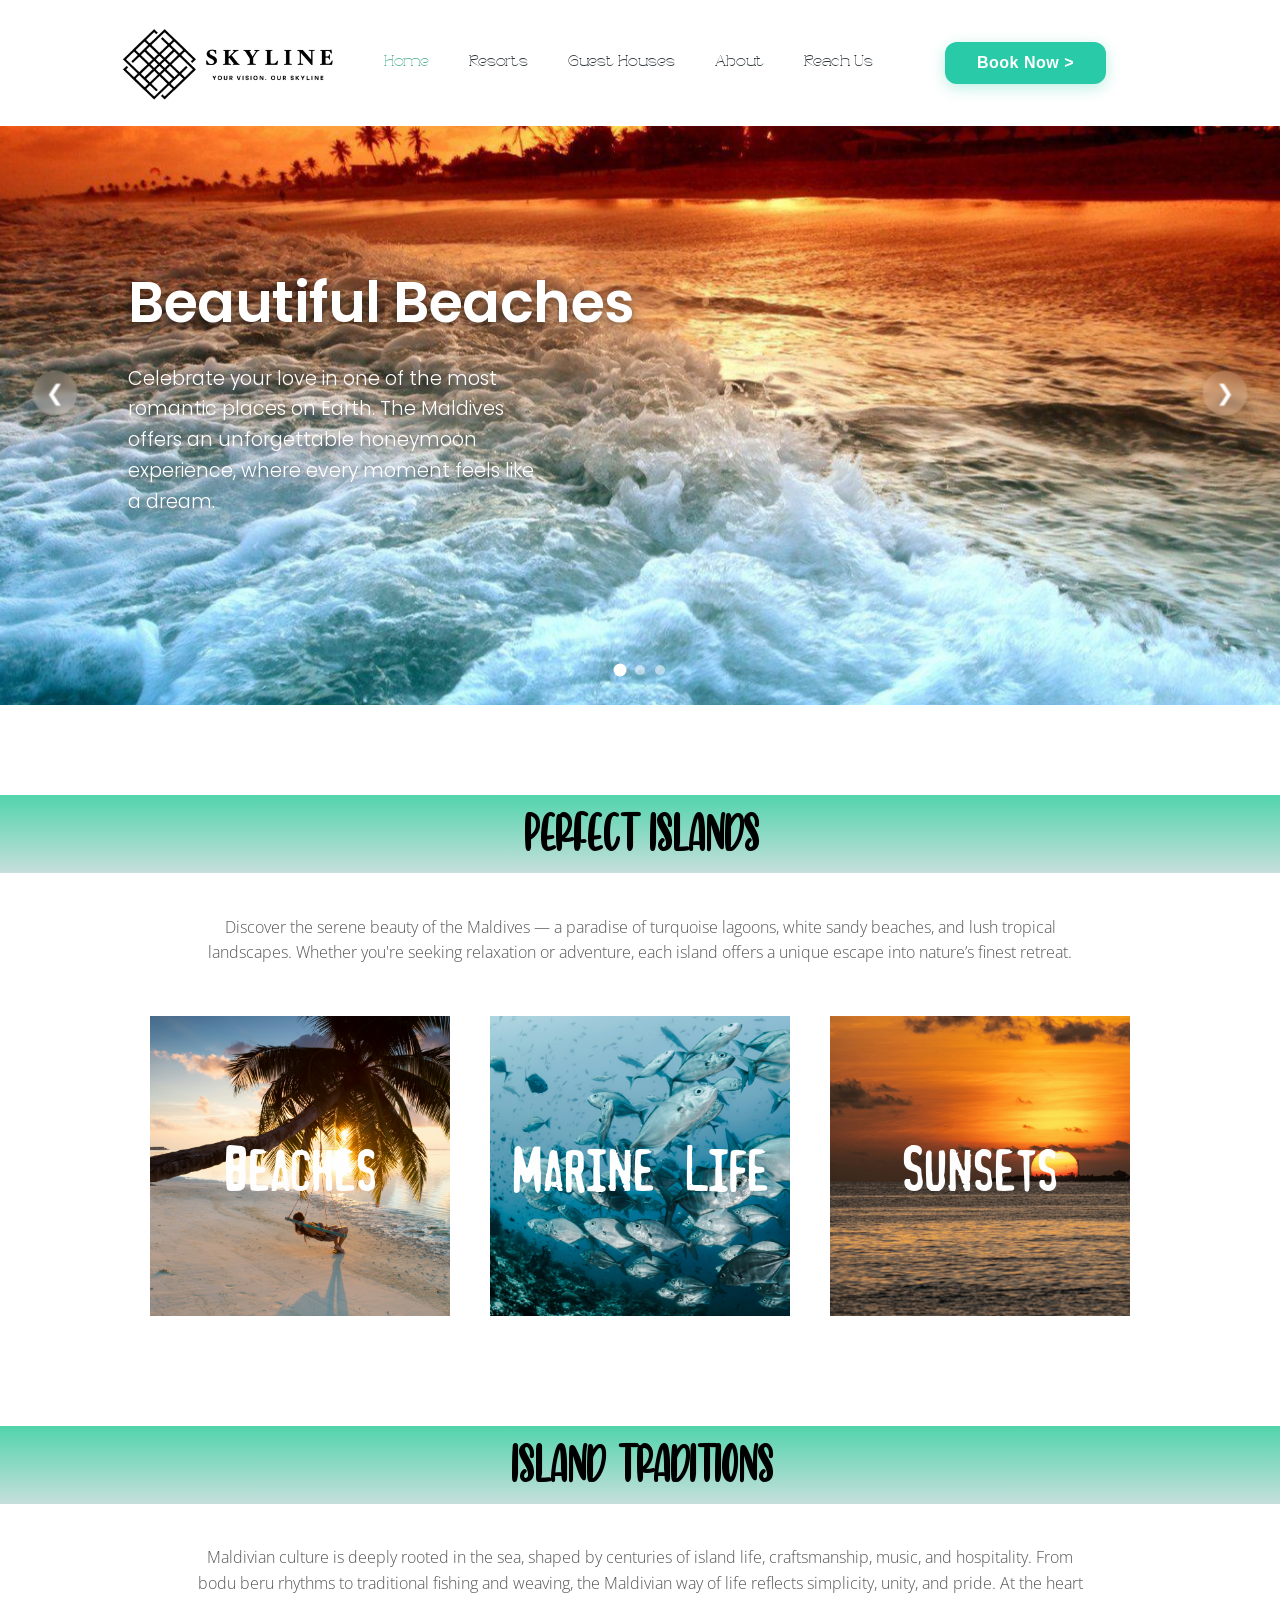
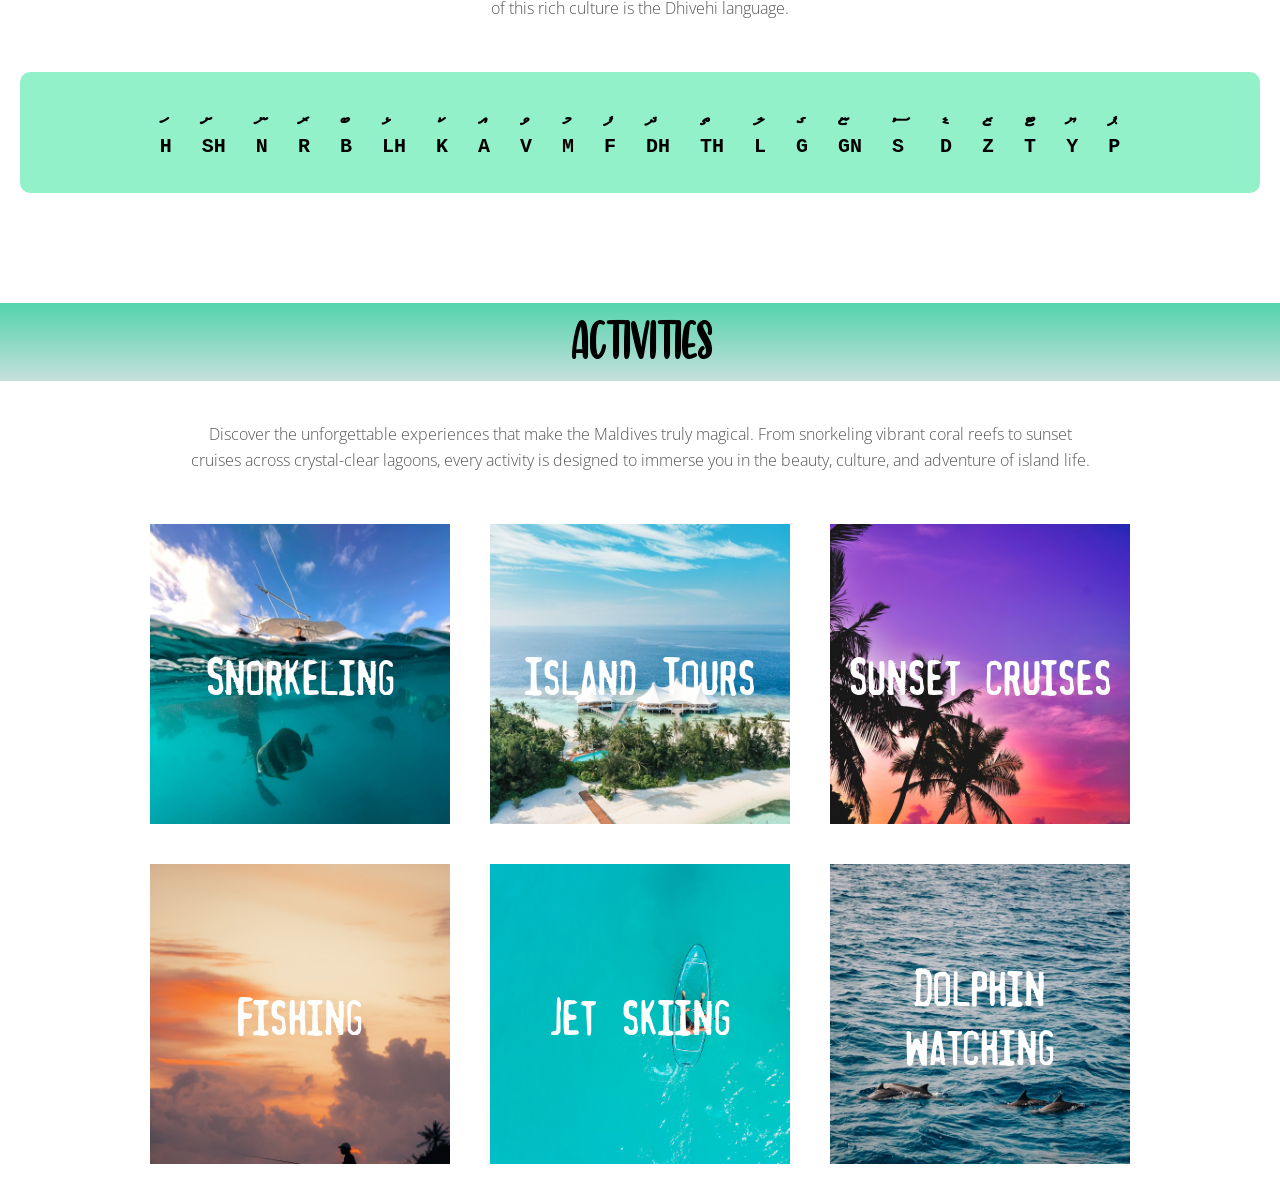
<file: index.html>
<!DOCTYPE html>
<html lang="en">
<head>
    <link href="https://fonts.googleapis.com/css2?family=Open+Sans&display=swap" rel="stylesheet">
    <link href="https://fonts.googleapis.com/css2?family=Roboto:wght@100&display=swap" rel="stylesheet">
    <link rel="stylesheet" href="fonts/stylesheet.css">
    <link rel="stylesheet" href="https://cdnjs.cloudflare.com/ajax/libs/font-awesome/6.0.0/css/all.min.css">
    <link rel="stylesheet" href="index.css">
    <link rel="stylesheet" href="similar.css">
    <meta charset="UTF-8">
    <meta name="viewport" content="width=device-width, initial-scale=1.0">
    <title>Skyline Maldives</title>
    <link rel="icon" type="image/x-icon" href="imgs/logo2-crop.png">
    <link href="https://fonts.googleapis.com/css2?family=Open+Sans&display=swap" rel="stylesheet">
</head>
<body oncontextmenu="return false;">
    <!-- top part -->
    <header class="top">
        <!-- top part shi here -->
        <img class="top-logo" src="logo/logo.png" alt="image">
        
        <section class="top-header-section">
            <a style="color: rgb(90, 182, 151);" href="">Home</a>
            <a href="resorts-collection/">Resorts</a>
            <a href="guest-houses/">Guest Houses</a>
            <a href="">About</a>
            <a href="">Reach Us</a>
        </section>
        <section class="top-header-buttonsection">
            <button id="booknowbutton" class="top-bookbutton">Book Now ></button>
        </section>  
        <section class="top-section-menu">
            <button id="menuopenorclose" class="buttonsformenu fa-solid fa-bars" onclick="topmenufunc()"></button>
            
        </section>     
        
    </header>
    <section id="idmenuforsmallwindow" class="menuforsmallwindow">
        <a style="color: rgb(90, 182, 151);" href="">Home</a>
        <a href="./resorts-collection/">Resorts</a>
        <a href="./guest-houses/">Guest Houses</a>
        <a href="">About</a>
        <a href="">Reach Us</a>
    </section>
     
    <div class="slideshow-container">
      <div class="swipe-feedback swipe-left"></div>
      <div class="swipe-feedback swipe-right"></div>
      <div class="fade-overlay"></div>
      <img src="imgs/advertise/beach.jpg" class="slide active">
      <img src="imgs/advertise/honeymoon.jpg" class="slide">
      <img src="imgs/advertise/hotel.jpg" class="slide">

      <div class="text-overlay">
       <h1 id="slide-title">Beautiful Beaches</h1>
       <p id="slide-desc">The Maldives is a paradise of white sands and clear waters, with untouched islands offering a peaceful escape into nature.</p>
      </div>

      <button class="prev" onclick="changeSlide(-1)">&#10094;</button>
      <button class="next" onclick="changeSlide(1)">&#10095;</button>
    </div>
    

    <section>
        <h2 class="main-sub-headings">Perfect Islands</h2>
        <div class="margin-class">
        <p class="sub-description"> Discover the serene beauty of the Maldives — a paradise of turquoise lagoons, white sandy beaches, and lush tropical landscapes. Whether you're seeking relaxation or adventure, each island offers a unique escape into nature’s finest retreat.</p>
        </div>
        <div class="maldives-services-images">
            <div class="bg-ov-img">
                <div style="background-image: url(imgs/maldives/beach.jpg);" class="simage"> Beaches </div>
                <div class="text-overlay-image">
                    Step onto soft, powder-white sands surrounded by turquoise waters. Maldivian beaches are the ultimate escape — serene, clean, and simply stunning from sunrise to sunset.
                </div>
            </div>
            <div class="bg-ov-img">
                <div style="background-image: url(imgs/maldives/diving.jpg);" class="simage"> Marine Life </div>
                <div class="text-overlay-image">
                    Dive into one of the world’s top diving destinations. Explore deep channels, coral walls, shipwrecks, and swim with manta rays, sharks, and turtles — all in clear tropical waters.
                </div>
            </div>
            <div class="bg-ov-img">
                <div style="background-image: url(imgs/maldives/sunset.jpg);" class="simage"> Sunsets </div>
                <div class="text-overlay-image">
                    Watch the sky come alive with colors. Maldivian sunsets are magical — golden reflections on calm waters, painting the horizon in unforgettable shades of orange, pink, and purple.
                </div>
            </div>
    
        </div>
    </section>

    <section>
        <h2 class="main-sub-headings">Island Traditions</h2>
        <div class="margin-class">
          <h4 class="sub-description"> Maldivian culture is deeply rooted in the sea, shaped by centuries of island life, craftsmanship, music, and hospitality. From bodu beru rhythms to traditional fishing and weaving, the Maldivian way of life reflects simplicity, unity, and pride. At the heart of this rich culture is the Dhivehi language.</h4>
        </div>
        <section class="pronunciation-section">
         <div class="pronounces">
           <h4>ހ</h4><h4>H</h4>
         </div>
         <div class="pronounces">
           <h4>ށ</h4><h4>SH</h4>
         </div>
         <div class="pronounces">
           <h4>ނ</h4><h4>N</h4>
         </div>
         <div class="pronounces">
           <h4>ރ</h4><h4>R</h4>
         </div>
         <div class="pronounces">
           <h4>ބ</h4><h4>B</h4>
         </div>
         <div class="pronounces">
           <h4>ޅ</h4><h4>LH</h4>
         </div>
         <div class="pronounces">
           <h4>ކ</h4><h4>K</h4>
         </div>
         <div class="pronounces">
           <h4>އ</h4><h4>A</h4>
         </div>
         <div class="pronounces">
           <h4>ވ</h4><h4>V</h4>
         </div>
         <div class="pronounces">
           <h4>މ</h4><h4>M</h4>
         </div>
         <div class="pronounces">
           <h4>ފ</h4><h4>F</h4>
         </div>
         <div class="pronounces">
           <h4>ދ</h4><h4>DH</h4>
         </div>
         <div class="pronounces">
           <h4>ތ</h4><h4>TH</h4>
         </div>
         <div class="pronounces">
           <h4>ލ</h4><h4>L</h4>
         </div>
         <div class="pronounces">
           <h4>ގ</h4><h4>G</h4>
         </div>
         <div class="pronounces">
           <h4>ޏ</h4><h4>GN</h4>
         </div>
         <div class="pronounces">
           <h4>ސ</h4><h4>S</h4>
         </div>
         <div class="pronounces">
           <h4>ޑ</h4><h4>D</h4>
         </div>
         <div class="pronounces">
           <h4>ޒ</h4><h4>Z</h4>
         </div>
         <div class="pronounces">
           <h4>ޓ</h4><h4>T</h4>
         </div>
         <div class="pronounces">
           <h4>ޔ</h4><h4>Y</h4>
         </div>
         <div class="pronounces">
           <h4>ޕ</h4><h4>P</h4>
         </div>
        </section>

    </section>

    <section>
        <h2 class="main-sub-headings">Activities</h2>
        <div class="margin-class">
        <p class="sub-description"> Discover the unforgettable experiences that make the Maldives truly magical. From snorkeling vibrant coral reefs to sunset cruises across crystal-clear lagoons, every activity is designed to immerse you in the beauty, culture, and adventure of island life.</p>
        </div>
        <div class="maldives-services-images">
            <div class="bg-ov-img-2">
                <div style="background-image: url(imgs/activities/snorkling.jpg);" class="aimage"> Snorkeling </div>
                <div class="text-overlay-image-2">
                    <p class="text-overlay-33">Explore vibrant coral reefs and swim alongside colorful marine life in the crystal-clear waters of the Maldives.</p>
                    <button class="button-discover"> Discover </button>
                </div>
            </div>
            <div class="bg-ov-img-2">
                <div style="background-image: url(imgs/activities/island.jpg);" class="aimage"> Island Tours </div>
                <div class="text-overlay-image-2">
                    <p class="text-overlay-33">Wander through serene local islands, discover hidden beaches, and experience the authentic Maldivian way of life.</p>
                    <button class="button-discover"> Discover </button>
                </div>
            </div>
            <div class="bg-ov-img-2">
                <div style="background-image: url(imgs/activities/sunset-cruises.jpg);" class="aimage"> Sunset cruises </div>
                <div class="text-overlay-image-2">
                    <p class="text-overlay-33">Sail into the horizon as the sky turns gold. Perfect for romantic moments and breathtaking sunset views.</p>
                    <button class="button-discover"> Discover </button>
                </div>
            </div>
            <div class="bg-ov-img-2">
                <div style="background-image: url(imgs/activities/fishing.jpg);" class="aimage"> Fishing </div>
                <div class="text-overlay-image-2">
                    <p class="text-overlay-33">Enjoy traditional Maldivian fishing or try your hand at night fishing under a starlit sky.</p>
                    <button class="button-discover"> Discover </button>
                </div>
            </div>
            <div class="bg-ov-img-2">
                <div style="background-image: url(imgs/activities/jet\ skiing.jpg);" class="aimage"> Jet skiing </div>
                <div class="text-overlay-image-2">
                    <p class="text-overlay-33">Speed across the lagoon on a thrilling jet ski ride — pure adrenaline with a view.</p>
                    <button class="button-discover"> Discover </button>
                </div>
            </div>
            <div class="bg-ov-img-2">
                <div style="background-image: url(imgs/activities/dolphin.jpg);" class="aimage"> Dolphin watching </div>
                <div class="text-overlay-image-2">
                    <p class="text-overlay-33">Watch playful dolphins leap beside your boat on this magical ocean adventure.</p>
                    <button class="button-discover"> Discover </button>
                </div>
            </div>
    
        </div>
    </section>
    
</body>

<script src="index.js"></script>
<script src="similar.js"></script>

</html>
</file>
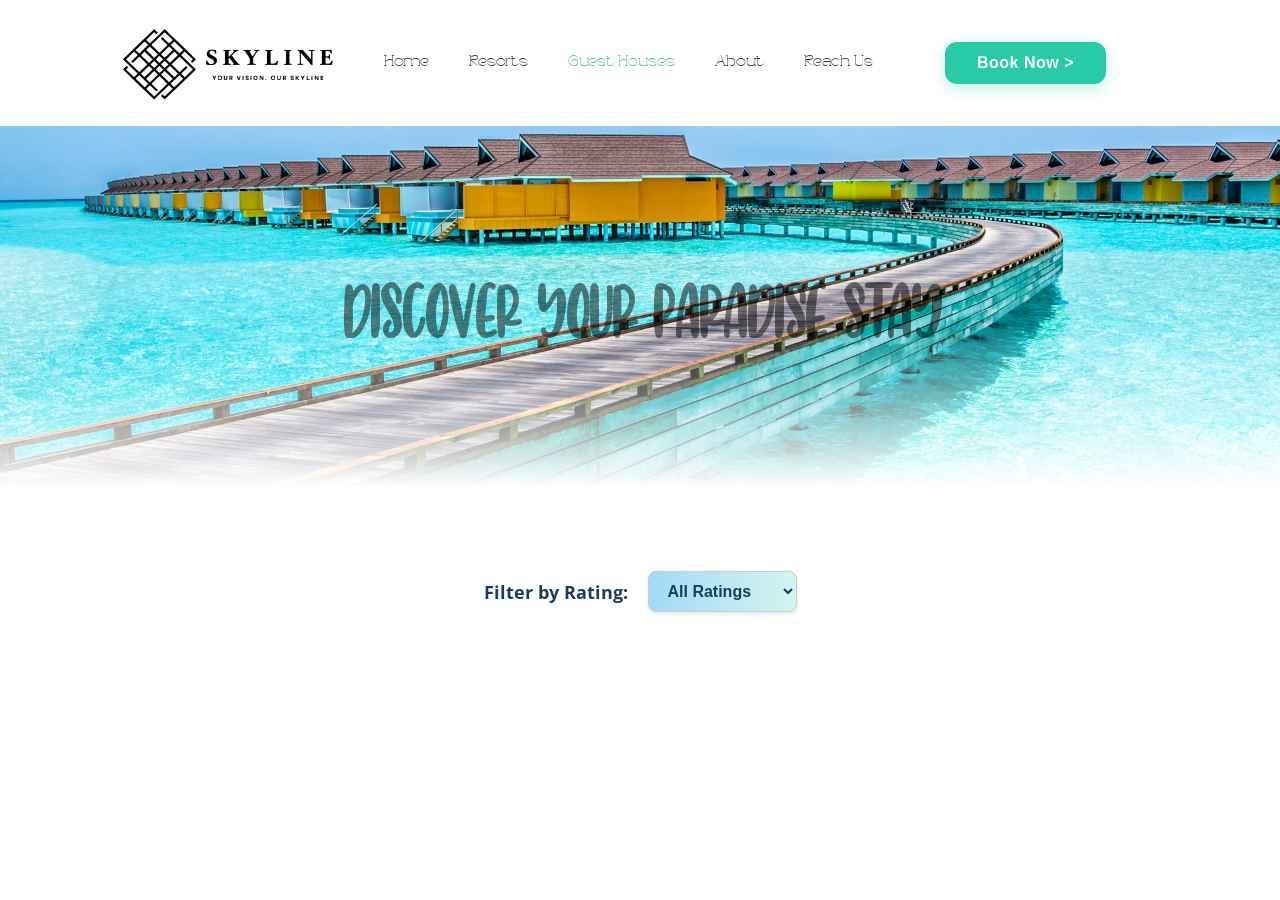
<file: guest-houses/index.html>
<!DOCTYPE html>
<html lang="en">
<head>
  <link rel="stylesheet" href="../fonts/stylesheet.css">
  <link rel="stylesheet" href="https://cdnjs.cloudflare.com/ajax/libs/font-awesome/6.0.0/css/all.min.css">
  <link rel="stylesheet" href="guesthouses.css">
  <link rel="stylesheet" href="../similar.css">
  <meta charset="UTF-8">
  <meta name="viewport" content="width=device-width, initial-scale=1.0">
  <title>Skyline Maldives</title>
  <link rel="icon" type="image/x-icon" href="../imgs/logo2-crop.png">
  <link href="https://fonts.googleapis.com/css2?family=Open+Sans&display=swap" rel="stylesheet">
</head>
<body oncontextmenu="return false;">

  <!-- top part -->
  <header class="top">
    <img class="top-logo" src="../logo/logo.png" alt="image">
    <section class="top-header-section">
      <a href="../">Home</a>
      <a href="../resorts-collection/">Resorts</a>
      <a style="color: rgb(90, 182, 151);" href="">Guest Houses</a>
      <a href="">About</a>
      <a href="">Reach Us</a>
    </section>
    <section class="top-header-buttonsection">
      <button id="booknowbutton" class="top-bookbutton">Book Now ></button>
    </section>  
    <section class="top-section-menu">
      <button id="menuopenorclose" class="buttonsformenu fa-solid fa-bars" onclick="topmenufunc()"></button>
    </section>     
  </header>

  <section id="idmenuforsmallwindow" class="menuforsmallwindow">
    <a href="../index.html">Home</a>
    <a href="../resorts-collection/">Resorts</a>
    <a style="color: rgb(90, 182, 151);" href="">Guest Houses</a>
    <a href="">About</a>
    <a href="">Reach Us</a>
  </section>
 
  <h2 class="top-heading-gh">Discover Your Paradise Stay</h2>


  <section class="guesthouse-section">

    <div class="filter-dropdown">
     <label for="ratingFilter">Filter by Rating:</label>
     <select id="ratingFilter" onchange="filterGuesthouses(this.value)">
      <option value="all">All Ratings</option>
      <option value="below4">Below 4 Star</option>
      <option value="4">4 Star</option>
      <option value="5">5 Star</option>
      <option value="5plus">5+ Star</option>
     </select>
    </div>





    <div id="guesthouseContainer" class="guesthouse-container"></div>
  </section>

  <script src="guesthouses.js"></script>
  <script src="../similar.js"></script>
</body>
</html>
</file>
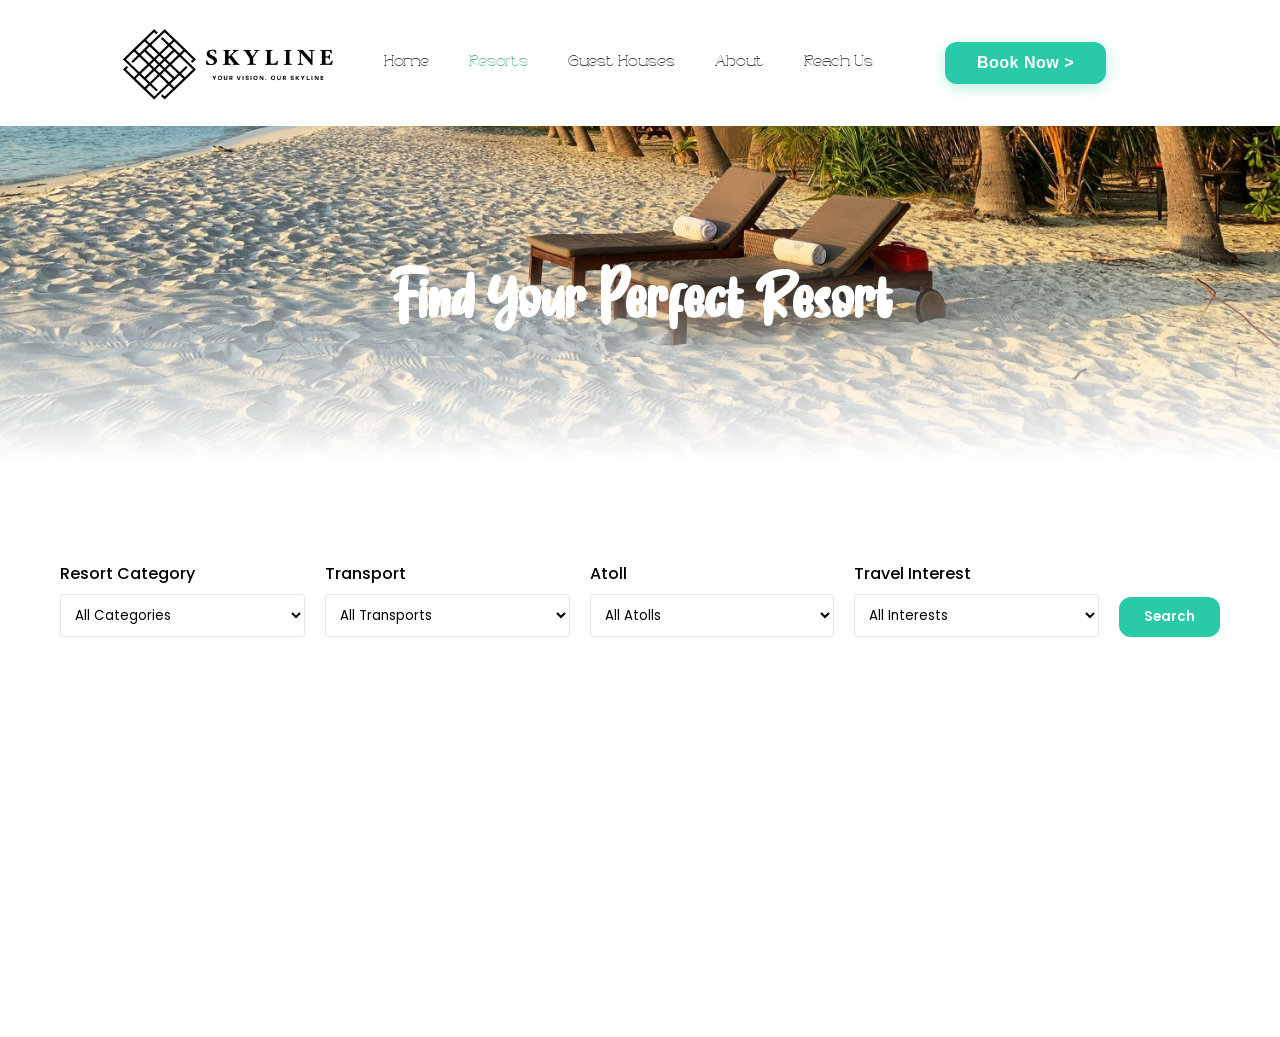
<file: resorts-collection/index.html>
<!-- resorts collection page -->



<!DOCTYPE html>
<html lang="en">
<head>
    <link rel="stylesheet" href="../fonts/stylesheet.css">
    <link rel="stylesheet" href="https://cdnjs.cloudflare.com/ajax/libs/font-awesome/6.0.0/css/all.min.css">
    <link rel="stylesheet" href="resorts.css">
    <link rel="stylesheet" href="../similar.css">
    <meta charset="UTF-8">
    <meta name="viewport" content="width=device-width, initial-scale=1.0">
    <title>Skyline Maldives</title>
    <link rel="icon" type="image/x-icon" href="../imgs/logo2-crop.png">
    <link href="https://fonts.googleapis.com/css2?family=Open+Sans&display=swap" rel="stylesheet">
</head>
<body oncontextmenu="return false;">
    <!-- top part -->
    <header class="top">
        <!-- top part shi here -->
        <img class="top-logo" src="../logo/logo.png" alt="image">
        
        <section class="top-header-section">
            <a href="../">Home</a>
            <a style="color: rgb(90, 182, 151);" href="">Resorts</a>
            <a href="../guest-houses/">Guest Houses</a>
            <a href="">About</a>
            <a href="">Reach Us</a>
        </section>
        <section class="top-header-buttonsection">
            <button id="booknowbutton" class="top-bookbutton">Book Now ></button>
        </section>  
        <section class="top-section-menu">
            <button id="menuopenorclose" class="buttonsformenu fa-solid fa-bars" onclick="topmenufunc()"></button>
            
        </section>     
        
    </header>
    <section id="idmenuforsmallwindow" class="menuforsmallwindow">
        <a href="../">Home</a>
        <a style="color: rgb(90, 182, 151);" href="">Resorts</a>
        <a href="../guest-houses/">Guest Houses</a>
        <a href="">About</a>
        <a href="">Reach Us</a>
    </section>

    <h1 class="heading-resort">Find Your Perfect Resort</h1>

    <section class="resorts-back-first">
      <div class="resort-filter-container">   
        
        <div class="filter-section">
            <div class="filter-group">
                <label for="resort-category">Resort Category</label>
                <select id="resort-category">
                    <option value="all">All Categories</option>
                    <option value="5+">5+ Star Resorts</option>
                    <option value="5">5 Star Resorts</option>
                    <option value="4">4 Star Resorts</option>
                </select>
            </div>
            
            <div class="filter-group">
                <label for="transport">Transport</label>
                <select id="transport">
                    <option value="all">All Transports</option>
                    <option value="speedboat">Speedboat</option>
                    <option value="seaplane">Seaplane</option>
                    <option value="both">Both</option>
                </select>
            </div>
            
            <div class="filter-group">
                <label for="atoll">Atoll</label>
                <select id="atoll">
                    <option value="all">All Atolls</option>
                </select>
            </div>
            
            <div class="filter-group">
                <label for="travel-interest">Travel Interest</label>
                <select id="travel-interest">
                    <option value="all">All Interests</option>
                    <option value="diving">Diving & Snorkeling</option>
                    <option value="family">Family Resort</option>
                    <option value="honeymoon">Honeymoon</option>
                    <option value="spa">Spa & Wellness</option>
                </select>
            </div>
            
            <button id="apply-filters" class="filter-button">Search</button>
        </div>
        
        <div id="resort-results" class="resort-results">
            <!-- Resort cards shi -->
        </div>
      </div>
    </section>

</body>

<script src="resorts.js"></script>
<script src="../similar.js"></script>

</html>
</file>
<file: fonts/stylesheet.css>
@font-face {
    font-family: 'Austina';
    src: url('Austina.woff2') format('woff2'),
        url('Austina.woff') format('woff');
    font-weight: normal;
    font-style: normal;
    font-display: swap;
}

@font-face {
    font-family: 'Fresh Honey';
    src: url('FreshHoneyRegular.woff2') format('woff2'),
        url('FreshHoneyRegular.woff') format('woff');
    font-weight: normal;
    font-style: normal;
    font-display: swap;
}

@font-face {
    font-family: 'Pelvisthemorko';
    src: url('Pelvisthemorko.woff2') format('woff2'),
        url('Pelvisthemorko.woff') format('woff');
    font-weight: normal;
    font-style: normal;
    font-display: swap;
}

@font-face {
    font-family: 'Grumbear';
    src: url('Grumbear.woff2') format('woff2'),
        url('Grumbear.woff') format('woff');
    font-weight: normal;
    font-style: normal;
    font-display: swap;
}

@font-face {
    font-family: 'MythBusters';
    src: url('MythBusters.woff2') format('woff2'),
        url('MythBusters.woff') format('woff');
    font-weight: normal;
    font-style: normal;
    font-display: swap;
}



@font-face {
    font-family: 'Anecor Gheroos';
    src: url('AnecorGheroos.woff2') format('woff2'),
        url('AnecorGheroos.woff') format('woff');
    font-weight: normal;
    font-style: normal;
    font-display: swap;
}

@font-face {
    font-family: 'Crogue';
    src: url('Crogue.woff2') format('woff2'),
        url('Crogue.woff') format('woff');
    font-weight: normal;
    font-style: normal;
    font-display: swap;
}

@font-face {
    font-family: 'Rosalin Marige';
    src: url('RosalinMarige-Regular.woff2') format('woff2'),
        url('RosalinMarige-Regular.woff') format('woff');
    font-weight: normal;
    font-style: normal;
    font-display: swap;
}
</file>
<file: index.css>
/* Slideshow Container - Premium Version with Zoom */
.slideshow-container {
  margin-top: 80px;
  position: relative;
  padding-top: 45px;
  width: 100%;
  height: 580px;
  overflow: hidden;
  perspective: 1000px;
  transform: translateZ(0);
}

.slide {
  position: absolute;
  width: 100%;
  height: 100%;
  opacity: 0;
  transition: opacity 1s ease;
  object-fit: cover;
  transform: scale(1);
  will-change: transform, opacity;
  filter: brightness(0.9);
}

.slide.active {
  opacity: 1;
  z-index: 10;
  filter: brightness(1);
  animation: slowZoom 20s ease-in-out forwards;
}

/* Enhanced Zoom Animation */
@keyframes slowZoom {
  0% { transform: scale(1); }
  20% { transform: scale(1.04); }
  40% { transform: scale(1.05); }
  60% { transform: scale(0.8); }
  100% { transform: scale(1); }
}

/* When slide is being replaced */
.slide.fade-out {
  animation: zoomOut 1s ease forwards;
}

@keyframes zoomOut {
  0% { transform: scale(1.1); opacity: 1; }
  100% { transform: scale(1); opacity: 0; }
}

/* The rest of your premium styles remain the same */
.fade-overlay {
  position: absolute;
  top: 0; 
  left: 0;
  width: 100%; 
  height: 100%;
  background: linear-gradient(to bottom, rgba(0,0,0,0.1) 0%, rgba(0,0,0,0.3) 100%);
  opacity: 0;
  pointer-events: none;
  transition: opacity 0.6s ease;
  z-index: 15;
}

.prev, .next {
  position: absolute;
  top: 50%;
  transform: translateY(-50%);
  background-color: rgba(255, 255, 255, 0.15);
  color: white;
  border: none;
  padding: 16px;
  cursor: pointer;
  font-size: 24px;
  border-radius: 50%;
  width: 50px;
  height: 50px;
  display: flex;
  align-items: center;
  justify-content: center;
  backdrop-filter: blur(5px);
  transition: all 0.3s ease;
  z-index: 20;
  box-shadow: 0 4px 15px rgba(0, 0, 0, 0.2);
}

/* Text overlay and other styles remain the same as previous premium version */

.prev { 
  left: 30px; 
  transform: translateY(-50%) scale(0.9);
}
.next { 
  right: 30px; 
  transform: translateY(-50%) scale(0.9);
}

.prev:hover,
.next:hover {
  background-color: rgba(255, 255, 255, 0.3);
  transform: translateY(-50%) scale(1);
}

/* Text Overlay */
.text-overlay {
  position: absolute;
  top: 50%;
  left: 10%;
  transform: translateY(-50%);
  color: white;
  max-width: 40%;
  text-shadow: 0 2px 10px rgba(0,0,0,0.5);
  z-index: 20;
  font-family: 'Poppins', sans-serif;
  opacity: 0;
  transform: translateY(20px);
  transition: all 0.8s cubic-bezier(0.22, 1, 0.36, 1) 0.3s;
}

.slide.active ~ .text-overlay {
  opacity: 1;
  transform: translateY(-50%);
}

.text-overlay h1 {
  font-size: 3.5rem;
  margin: 0 0 0.5em 0;
  font-weight: 600;
  line-height: 1.2;
  letter-spacing: -0.5px;
  user-select: none;
  -webkit-user-select: none;
  -moz-user-select: none;
  -ms-user-select: none;
}

.text-overlay p {
  font-size: 1.2rem;
  line-height: 1.6;
  margin: 0;
  font-weight: 300;
  max-width: 80%;
  user-select: none;
  -webkit-user-select: none;
  -moz-user-select: none;
  -ms-user-select: none;
}

/* Animations */
@keyframes slowReveal {
  0% { 
    opacity: 0;
    transform: scale(1.05) rotateY(5deg);
  }
  100% { 
    opacity: 1;
    transform: scale(1) rotateY(0);
  }
}

@keyframes slowZoom {
  0% { transform: scale(1); }
  100% { transform: scale(1.4); }
}

/* Responsive Adjustments */
@media (max-width: 768px) {
  .slideshow-container {
    height: 400px;
  }
  
  
  .text-overlay {
    max-width: 80%;
    left: 5%;
  }
  
  .text-overlay h1 {
    font-size: 2rem;
  }
  
  .text-overlay p {
    font-size: 1rem;
  }
  
  .prev, .next {
    padding: 12px;
    width: 40px;
    height: 40px;
    font-size: 18px;
    display: none;
  }
}

/* Dot Indicators */
.slide-dots {
  position: absolute;
  bottom: 30px;
  left: 50%;
  transform: translateX(-50%);
  display: flex;
  gap: 10px;
  z-index: 20;
}

.dot {
  width: 10px;
  height: 10px;
  border-radius: 50%;
  background-color: rgba(255, 255, 255, 0.5);
  cursor: pointer;
  transition: all 0.3s ease;
}

.dot.active {
  background-color: white;
  transform: scale(1.3);
}

.dot:hover {
  background-color: rgba(255, 255, 255, 0.8);
}

/* Slide transition animation */
.slide.slide-in-left {
  animation: slideInFromLeft 0.5s ease forwards;
  z-index: 11;
}
.slide.slide-in-right {
  animation: slideInFromRight 0.5s ease forwards;
  z-index: 11;
}
.slide.slide-out-left {
  animation: slideOutToLeft 0.5s ease forwards;
  z-index: 9;
}
.slide.slide-out-right {
  animation: slideOutToRight 0.5s ease forwards;
  z-index: 9;
}

@keyframes slideInFromLeft {
  from { transform: translateX(-100%); opacity: 0; }
  to   { transform: translateX(0); opacity: 1; }
}
@keyframes slideInFromRight {
  from { transform: translateX(100%); opacity: 0; }
  to   { transform: translateX(0); opacity: 1; }
}
@keyframes slideOutToLeft {
  from { transform: translateX(0); opacity: 1; }
  to   { transform: translateX(-100%); opacity: 0; }
}
@keyframes slideOutToRight {
  from { transform: translateX(0); opacity: 1; }
  to   { transform: translateX(100%); opacity: 0; }
}

.animate-text {
  animation: slideTextDown 1s ease-in-out;
}

@keyframes slideTextDown {
  0% {
    opacity: 0;
  }
  100% {
    opacity: 1;
  }
}

.swipe-feedback {
  position: absolute;
  top: 0;
  width: 150px;
  height: 100%;
  pointer-events: none;
  opacity: 0;
  transition: opacity 0.5s ease;
  border-radius: 0 50% 50% 0 / 100%;
  filter: blur(40px);
  z-index: 30;
}

.swipe-left {
  left: 0;
  background: linear-gradient(
    90deg, 
    rgba(41, 202, 167, 0.25) 0%, 
    rgba(41, 202, 167, 0) 100%
  );
  border-radius: 50% 0 0 50% / 100%;
}

.swipe-right {
  right: 0;
  background: linear-gradient(
    270deg, 
    rgba(41, 202, 167, 0.25) 0%, 
    rgba(41, 202, 167, 0) 100%
  );
  border-radius: 50% 0 0 50% / 100%;
}

.swipe-feedback.show {
  opacity: 1;
  animation: glowSwipe 0.7s ease forwards;
}

@keyframes glowSwipe {
  0% {
    opacity: 0.6;
    filter: blur(40px);
  }
  50% {
    opacity: 0.3;
    filter: blur(60px);
  }
  100% {
    opacity: 0;
    filter: blur(80px);
  }
}





.main-sub-headings {
  width: 100%;
  margin-top: 90px;
  padding-top: 8px;
  padding-bottom: 8px;
  text-align: center;
  font-size: 50px;
  font-family: 'Grumbear', sans-serif;
  background: linear-gradient(to bottom, #52d4ab, #c6dfdc);
}

.margin-class {
  margin-left: 17px;
  margin-right: 17px;
}

.sub-description {
  font-family: 'Open Sans', sans-serif;
  font-size: 1rem;
  font-weight: 300;
  color: #555;
  max-width: 900px;
  margin: 0 auto 30px auto;
  text-align: center;
  line-height: 1.6;
}


.maldives-services-images {
  display: flex;
  justify-content: center;   /* centers horizontally */
  align-items: center;
  flex-wrap: wrap;
}

.simage {
  background-size: cover;
  background-repeat: no-repeat;
  width: 300px;
  height: 300px;
  margin: 20px;
  display: flex;
  justify-content: center;
  align-items: center;
  font-size: 60px;
  color: rgba(254, 254, 254, 0.995);
  transition: scale 0.3s ease-in-out;
  font-family: 'MythBusters', sans-serif;
  user-select: none;
  -webkit-user-select: none;
  -moz-user-select: none;
  -ms-user-select: none;
}

.simage:hover {
  scale: 1.05;
  cursor: pointer;
}

.text-overlay-image {
  width: 270px;
  height: 270px;
  padding: 15px;
  color: black;
  background-color: rgba(246, 246, 246, 0.466);
  position: absolute;
  opacity: 0;
  transition: opacity ease-in-out 0.5s;
  backdrop-filter: blur(5px);
  text-align: center;
  display: flex;
  justify-content: center;
  align-items: center;
  font-size: 28px;
  user-select: none;
  -webkit-user-select: none;
  -moz-user-select: none;
  -ms-user-select: none;
  font-family: 'Fresh Honey', sans-serif;
}
.text-overlay-image:hover {
  opacity: 1;
}

.bg-ov-img {
  position: relative;
  display: flex;
  justify-content: center;   /* centers horizontally */
  align-items: center;
  flex-wrap: wrap;
}

.pronunciation-section {
  display: flex;
  flex-wrap: wrap;
  height: max-content;
  background-color: rgba(35, 226, 147, 0.491);
  justify-content: center;   /* centers horizontally */
  align-items: center;
  margin-left: 20px;
  margin-right: 20px;
  margin-top: 50px;
  margin-bottom: 110px;
  padding: 20px;
  border-radius: 10px;
}

.pronounces {
  padding: 10px;
  
}

.pronounces h4 {
  color: black;
  font-size: 20px;
  margin: 5px;

}

.pronounces h4:nth-child(2) {
  font-family: 'Courier New', Courier, monospace
};




/** activites **/

.maldives-activities-images {
  display: flex;
  justify-content: center;   /* centers horizontally */
  align-items: center;
  flex-wrap: wrap;
}

.aimage {
  background-size: cover;
  background-repeat: no-repeat;
  width: 300px;
  height: 300px;
  margin: 20px;
  display: flex;
  justify-content: center;
  align-items: center;
  text-align: center;
  font-size: 50px;
  color: rgba(254, 254, 254, 0.995);
  transition: scale 0.3s ease-in-out;
  font-family: 'MythBusters', sans-serif;
  user-select: none;
  -webkit-user-select: none;
  -moz-user-select: none;
  -ms-user-select: none;
}

.aimage:hover {
  scale: 1.05;
  cursor: pointer;
}

.text-overlay-image-2 {
  width: 270px;
  height: 270px;
  padding: 15px;
  color: black;
  background-color: rgba(246, 246, 246, 0.466);
  position: absolute;
  top: 50%;
  left: 50%;
  transform: translate(-50%, -50%);
  opacity: 0;
  transition: opacity ease-in-out 0.5s;
  backdrop-filter: blur(5px);
  display: flex;
  flex-direction: column;
  justify-content: center;
  align-items: center;
  text-align: center;
  user-select: none;
  -webkit-user-select: none;
  -moz-user-select: none;
  -ms-user-select: none;
  font-family: 'Open Sans', sans-serif;
}

.text-overlay-image-2:hover {
  opacity: 1;
}

.bg-ov-img-2 {
  position: relative;
  display: flex;
  justify-content: center;   /* centers horizontally */
  align-items: center;
  flex-wrap: wrap;
}

.text-overlay-33 {
  font-size: 16px;
  color: rgba(0, 0, 0, 0.47);
  user-select: none;
  -webkit-user-select: none;
  -moz-user-select: none;
  -ms-user-select: none;
}

.button-discover {
  background-color: rgb(41, 231, 150);
  padding: 15px 35px;
  text-decoration: none;
  border: none;
  border-radius: 5px;
  transition: scale ease-in-out 0.2s;
  user-select: none;
  -webkit-user-select: none;
  -moz-user-select: none;
  -ms-user-select: none;
}

.button-discover:hover {
  cursor: pointer;
  scale: 0.9;
}
</file>
<file: similar.css>
@import url('https://fonts.googleapis.com/css2?family=Poppins:wght@100;200;300;400;500;600;700;800;900&display=swap');


:root {
  --primary-color: #29caa7;
  --primary-hover: #1db393;
  --text-dark: #2d353a;
  --text-light: #6c757d;
  --white: #ffffff;
  --bg-light: #f8f9fa;
  --transition: all 0.3s cubic-bezier(0.25, 0.46, 0.45, 0.94);
  --shadow-sm: 0 1px 3px rgba(0,0,0,0.12);
  --shadow-md: 0 4px 6px rgba(0,0,0,0.1);
  --shadow-lg: 0 10px 25px rgba(0,0,0,0.1);
  --radius-sm: 4px;
  --radius-md: 8px;
  --radius-lg: 12px;
}


body {
    margin: 0;
   
}

/** the top part of home page **/

.top {
    position: fixed;
    top: 0;
    left: 0;
    z-index: 9999;
    width: 100%;
    background-color: rgb(255, 255, 255);
    /**background: linear-gradient(to top, rgba(255, 255, 255, 0) 0%, rgb(247, 247, 247) 100%); **/
    display: flex;
    align-items: center;
    justify-content: center;
    /**backdrop-filter: blur(1px); **/
}

.top-logo {
    width:230px;
    height: 86px;
    
    padding-top: 10px;
    padding-bottom: 10px;
    margin-top: 10px;
    margin-bottom: 10px;
}

.top-logo:hover {
    cursor: pointer;
}


.top-header-section {
    display: flex;
    padding-left: 20px;
    padding-right: 20px;
}

.top-header-section a {
    text-decoration: none;
    margin: 20px;
    font-family: 'Rosalin Marige';
    font-size: 16px;
    line-height: 1.7;
    color: rgb(45, 53, 58);
    transition: color 0.5s ease;
    user-select: none;
    -webkit-user-select: none;
    -moz-user-select: none;
    -ms-user-select: none;
}

.top-header-section a:hover {
    color: rgb(90, 182, 151);
    
}


.top-header-buttonsection {
  margin-left: 2rem;
}

.top-bookbutton {
  background-color: var(--primary-color);
  color: var(--white);
  padding: 0.75rem 2rem;
  font-size: 1rem;
  font-weight: 600;
  border: none;
  border-radius: var(--radius-lg);
  cursor: pointer;
  transition: var(--transition);
  box-shadow: 0 4px 15px rgba(41, 202, 167, 0.3);
  letter-spacing: 0.5px;
  display: inline-flex;
  align-items: center;
  gap: 0.5rem;
}

.top-bookbutton:hover {
  background-color: var(--primary-hover);
  transform: translateY(-2px);
  box-shadow: 0 6px 20px rgba(41, 202, 167, 0.4);
}

.top-bookbutton:active {
  transform: translateY(0);
}

.top-bookbutton i {
  transition: var(--transition);
}

.top-bookbutton:hover i {
  transform: translateX(3px);
}

.top-bookbuttonclicked {
  transform: scale(0.95);
}

/** top menu when window is small **/

.displaynone {
    display: none;
}

.displayblock {
    display: block;
}

.top-section-menu {
    
    padding-right: 30px;
    float: right;
    padding-right: 60px;
}

.buttonsformenu {
    display: inline-block;
    color: rgb(0, 89, 255);
    border: none;
    background-color: rgba(255, 228, 196, 0.425);
    padding: 8px 11px 8px 11px;
    border-radius: 3px;
    cursor: pointer;
    transition: 0.2s ease-in;
    display: none;
    
}

.buttonsformenu:hover {
    background-color: rgba(255, 228, 196, 0.514);

}

.menuforsmallwindow {
    width: 100%;
    height: 260px;
    background: white;
    position: fixed;
    top: 10;
    left: 0;
    z-index: 998;
    flex-direction: column;
    text-align: center;
    animation: slideDown 0.5s ease-in forwards;
    display: none;
    left: 0;
    right: 0;
    margin-top: 45px;
    margin-left: auto;
    margin-right: auto;
    padding-top: 10px;
}

.menuforsmallwindow a{
    color: rgba(0, 0, 0, 0.514);
    text-decoration: none;
    font-size: 20px;
    padding-top: 9px;
    padding-bottom: 9px;
    font-family: system-ui, -apple-system, BlinkMacSystemFont, 'Segoe UI', Roboto, Oxygen, Ubuntu, Cantarell, 'Open Sans', 'Helvetica Neue', sans-serif;
    -webkit-user-select: none;
    -moz-user-select: none;
    -ms-user-select: none;
    background-color: none;
    outline: none;
}

.menuforsmallwindow a:hover {
    color: rgb(0, 0, 0);
}

.menuforsmallwindow a:active, .menuforsmallwindow a.active {
  background-color: none;
  outline: none;
}


@keyframes slideDown {
  0% {
    opacity: 0;
    transform: translateY(-300px);
  }
  100% {
    opacity: 1;
    transform: translateY(0);
  }
}

@keyframes slideUp {
  0% {
    opacity: 1;
    transform: translateY(0);
  }
  100% {
    opacity: 0;
    transform: translateY(-300px);
  }
}

/* Animation classes */
.menuforsmallwindow.slide-down {
  animation: slideDown 0.5s ease-in-out forwards;
}

.menuforsmallwindow.slide-up {
  animation: slideUp 0.5s ease-in-out forwards;
}



@media (max-width: 655px) {
  .buttonsformenu {
    margin-right: 20px;
    display: flexbox;
  }

  .top-logo {
    margin-left: 20px;
    display: inline-block;
  }

  .top {
        justify-content: center;
  }
}

@media (max-width: 1120px) {
    .buttonsformenu {
        display: block;
    }

    .top-header-section {
      display: none;
    }

    .top-header-buttonsection {
        display: none;
    }

    .top {
        display: flexbox;
    }

    .top-logo {
        margin-left: 50px; 
        margin-right: 30%;
    }

    .top-headingcontent {
        display: block;
        margin-left: 30%;
    }

    .menuforsmallwindow {
        display: none;
    }
}

@media (max-width: 1120px) {
    .top-logo {
        margin-right: 20%;
    }
}
</file>
<file: guest-houses/guesthouses.css>
body {
    position: relative;
    height: max-content;
    z-index: 1;
}

.top-heading-gh {
  margin-top: 80px;
  padding-top: 190px;
  text-align: center;
  font-size: 70px;
  padding-bottom: 130px;
  padding-left: 15px; 
  padding-right: 15px;
  background: 
    linear-gradient(to bottom, rgba(255, 255, 255, 0) 60%, white 100%),
    url('../imgs/guesthback.jpg') no-repeat;
  background-size: cover;
  background-position: center;
  background-repeat: no-repeat;
  background-attachment: scroll;
  font-family: 'Grumbear', sans-serif;
  color: rgba(0, 0, 0, 0.493);
  text-shadow: 5px white;
  user-select: none;
  -webkit-user-select: none;
  -moz-user-select: none;
  -ms-user-select: none;
}


.guesthouse-section {
  background-size: cover;
  background-position: center;
  background-repeat: no-repeat;
  background-attachment: scroll;
  padding: 40px 20px;
  padding-top: 5px;
  font-family: 'Open Sans', sans-serif;
  text-align: center;
}




.filter-dropdown {
  display: flex;
  align-items: center;
  justify-content: center;
  gap: 10px;
  padding-bottom: 60px;
  font-size: 16px;
  color: #1a5975;
  font-weight: 600;
  user-select: none;
  -webkit-user-select: none;
  -moz-user-select: none;
  -ms-user-select: none;
}

.filter-dropdown label i {
  margin-right: 6px;
  color: #1a5975;
  user-select: none;
  -webkit-user-select: none;
  -moz-user-select: none;
  -ms-user-select: none;
}

.filter-dropdown select {
  background: linear-gradient(to right, #a3d9f7, #d3f4f0);
  border: 2px solid #1a5975;
  border-radius: 10px;
  padding: 10px 16px;
  font-size: 15px;
  color: #1a5975;
  font-weight: 600;
  cursor: pointer;
  transition: all 0.3s ease;
  outline: none;
}

.filter-dropdown select:hover {
  background: linear-gradient(to right, #89cdee, #c1f2ea);
  border-color: #168ca5;
}


.guesthouse-container {
  display: flex;
  flex-wrap: wrap;
  justify-content: center;
  gap: 25px;
}

.guesthouse-card {
  background: white;
  border-radius: 18px;
  box-shadow: 0 6px 20px rgba(0, 0, 0, 0.1);
  width: 300px;
  overflow: hidden;
  transition: transform 0.3s ease, box-shadow 0.3s ease;
}

.guesthouse-card:hover {
  transform: translateY(-8px);
  box-shadow: 0 12px 30px rgba(0, 0, 0, 0.2);
}

.guesthouse-img {
  width: 100%;
  height: 180px;
  object-fit: cover;
  border-bottom: 4px solid #5ab697;
} 

.guesthouse-info {
  padding: 18px;
  text-align: left;
}

.guesthouse-info h3 {
  margin-top: 0;
  color: #2e8b8b;
  margin-bottom: 10px;
}

.guesthouse-info p {
  margin: 6px 0;
  font-size: 15px;
  color: #333;
}

.filter-dropdown {
  margin: 20px auto;
  text-align: center;
}

.filter-dropdown label {
  font-weight: bold;
  font-size: 1.1rem;
  margin-right: 10px;
  color: #1a3d5d; /* deep blue */
}

.filter-dropdown select {
  padding: 10px 15px;
  border-radius: 8px;
  border: 1px solid #ccc;
  font-size: 1rem;
  background-color: #f8faff;
  color: #1a3d5d;
  cursor: pointer;
  box-shadow: 0 2px 5px rgba(0,0,0,0.1);
  transition: all 0.2s ease;
}

.filter-dropdown select:hover {
  border-color: #3498db;
  box-shadow: 0 2px 8px rgba(0,0,0,0.15);
}
</file>
<file: resorts-collection/resorts.css>
/* Resort Filter Styles */

body {
    position: relative;
    height: max-content;
    z-index: 1;
}

.resort-filter-container {
    max-width: 1200px;
    margin-top: 80px;
    margin-bottom: 40px;
    margin-left: auto;
    margin-right: auto;
    padding: 0 20px;
    color: black;
    padding-bottom: 300px;
    z-index: 10001;
}


.heading-resort {
    padding-top: 200px;
    margin-top: 60px;
    padding-bottom: 130px;
    font-family: 'Fresh Honey', sans-serif;
    font-size: 70px;
    margin-bottom: 30px;
    text-align: center;
    text-shadow: 5px black;
    color: rgb(255, 255, 255);
    background: 
        /* White fade gradient (fixed to bottom) */
        linear-gradient(
            to bottom, 
            rgba(255,255,255,0) 50%, 
            rgb(255, 255, 255) 100%
        ), url(/imgs/resorts-back.jpg);
        background-repeat: no-repeat;
        background-position: bottom;
        background-size: cover;
}

.filter-section {
    display: flex;
    flex-wrap: wrap;
    gap: 20px;
    margin-bottom: 40px;
    background: rgba(255, 255, 255, 0.445);
    padding: 20px;
    border-radius: var(--radius-md);
    backdrop-filter: blur(5px);
}

.filter-group {
    flex: 1;
    min-width: 200px;
}

.filter-group label {
    display: block;
    margin-bottom: 8px;
    font-family: 'Poppins', sans-serif;
    font-weight: 500;
}

.filter-group select {
    width: 100%;
    padding: 10px;
    border-color: rgba(0, 0, 0, 0.103);
    border-width: 1px;
    border-radius: var(--radius-sm);
    font-family: 'Poppins', sans-serif;
    background-color: var(--white);
}

.filter-button {
    background-color: var(--primary-color);
    color: var(--white);
    border: none;
    padding: 10px 25px;
    border-radius: var(--radius-lg);
    cursor: pointer;
    font-family: 'Poppins', sans-serif;
    font-weight: 600;
    align-self: flex-end;
    transition: var(--transition);
}

.filter-button:hover {
    background-color: var(--primary-hover);
    transform: translateY(-2px);
}

/* Resort Results */
.resort-results {
    display: flex;
    align-items: center;
    justify-content: center;
    flex-wrap: wrap;
    gap: 40px;
    margin-top: 30px;
}

.resort-card {
    overflow: hidden;
    box-shadow: var(--shadow-lg);
    transition: var(--transition);
    height: 450px;
    width: 300px;
    align-items: center;
    border-radius: 70px;
}

.resort-card:hover {
    cursor: pointer;
    transform: translateY(-5px);
    box-shadow: 0 15px 30px rgba(0, 0, 0, 0.2);
}


.resort-card:hover .resort-image img {
    transform: scale(1.05);
}

.resort-details {
    padding: 20px;
    height: 100%;
    background-repeat: no-repeat;
    background-size: cover;
    background-position: center;
}

.resort-details h3 {
    padding-top: 15px;
    font-family: 'Open Sans', sans-serif;
    color: white;
    font-size: 25px;
    margin-top: 0;
    margin-bottom: 50px;
    text-shadow: 5px black;
}

.resort-info p {
    font-family: 'Open Sans', sans-serif;
    color: var(--text-light);
    margin: 8px 0;
    font-size: 18px;
    text-shadow: 5px black;
    color: white;
}

.view-resort {
    background-color: var(--primary-color);
    color: var(--white);
    border: none;
    padding: 8px 20px;
    border-radius: var(--radius-sm);
    cursor: pointer;
    font-family: 'Poppins', sans-serif;
    margin-top: 15px;
    transition: var(--transition);
}

.view-resort:hover {
    background-color: var(--primary-hover);
}

.no-results {
    text-align: center;
    grid-column: 1 / -1;
    font-family: 'Poppins', sans-serif;
    color: var(--white);
    font-size: 1.2rem;
}


@media (max-width: 768px) {
    .filter-section {
        flex-direction: column;
    }
    
    .resort-results {
        grid-template-columns: 1fr;
    }
}

@media (max-width: 844px) {
    .filter-group label {
        color: rgba(0, 0, 0, 0.356);
    }
}

@media (min-width: 930px) {
}
</file>
